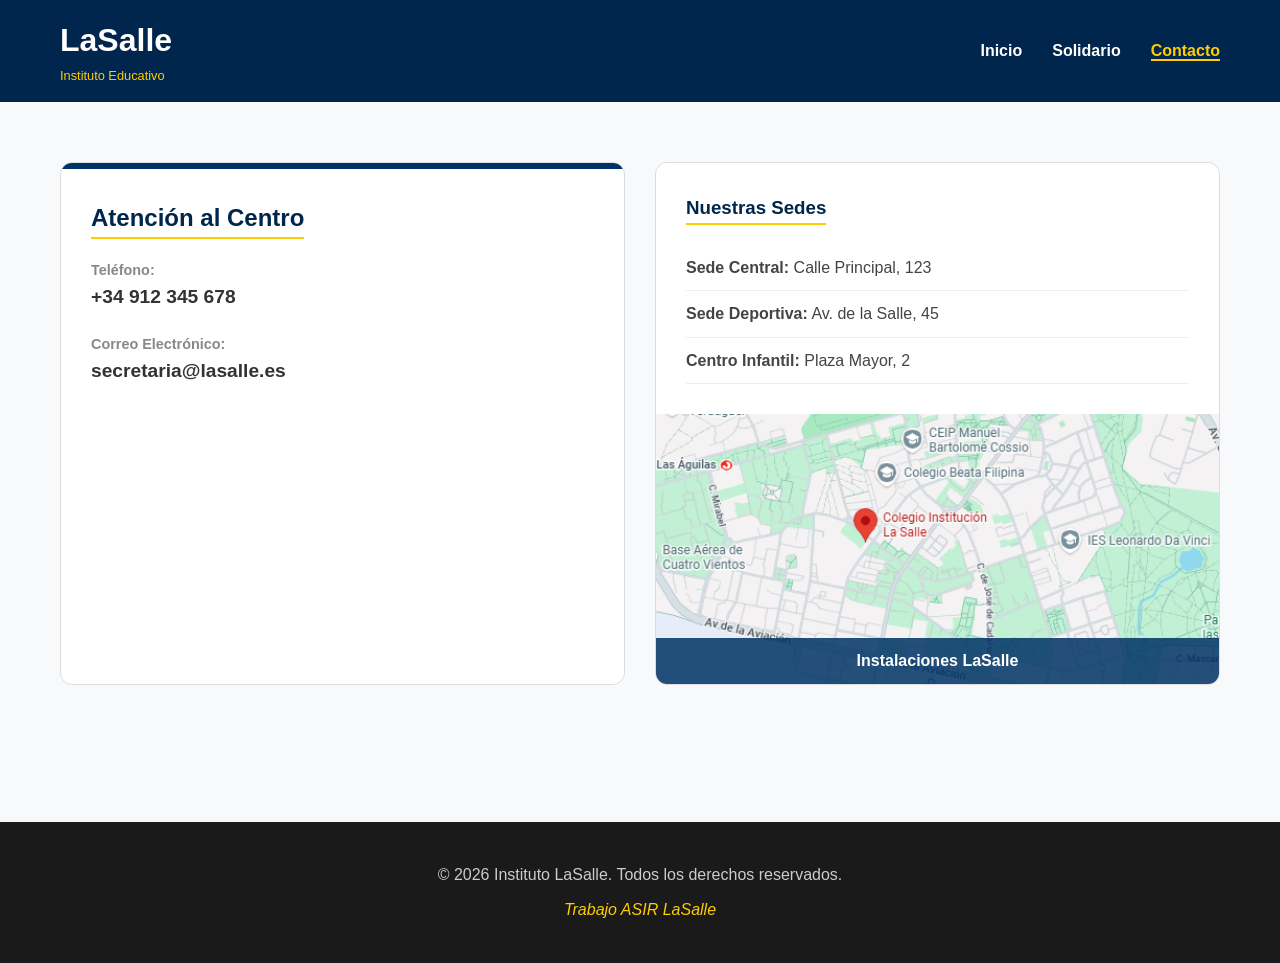
<file: PRO/contacto.html>
<!DOCTYPE html>
<html lang="es">
  <head>
    <meta charset="UTF-8" />
    <title>Instituto LaSalle | Contacto</title>
    <link rel="stylesheet" href="css/contacto.css" />
  </head>
  <body>
    <header class="main-header">
      <div class="container header-flex">
        <div class="logo">
          <h1>LaSalle</h1>
          <span>Instituto Educativo</span>
        </div>

        <nav class="main-nav">
          <ul>
            <li><a href="index.html">Inicio</a></li>
            <li><a href="solidario.html">Solidario</a></li>
            <li><a href="contacto.html" class="active">Contacto</a></li>
          </ul>
        </nav>
      </div>
    </header>

    <main class="seccion-contacto">
      <div class="container grid-contacto">
        <div class="tarjeta-contacto">
          <div class="borde-superior"></div>
          <div class="cuerpo-tarjeta">
            <h2>Atención al Centro</h2>

            <div class="dato-contacto">
              <strong>Teléfono:</strong>
              <p>+34 912 345 678</p>
            </div>

            <div class="dato-contacto">
              <strong>Correo Electrónico:</strong>
              <p>secretaria@lasalle.es</p>
            </div>
          </div>
        </div>

        <div class="tarjeta-contacto">
          <div class="cuerpo-tarjeta">
            <h3>Nuestras Sedes</h3>
            <ul class="lista-sedes">
              <li><strong>Sede Central:</strong> Calle Principal, 123</li>
              <li><strong>Sede Deportiva:</strong> Av. de la Salle, 45</li>
              <li><strong>Centro Infantil:</strong> Plaza Mayor, 2</li>
            </ul>
          </div>

          <div class="foto-contacto">
            <img src="img/Captura.PNG" alt="Instalaciones" />
            <div class="etiqueta-foto">Instalaciones LaSalle</div>
          </div>
        </div>
      </div>
    </main>

    <footer class="main-footer">
      <div class="container text-center">
        <p>&copy; 2026 Instituto LaSalle. Todos los derechos reservados.</p>
        <p class="slogan">Trabajo ASIR LaSalle</p>
      </div>
    </footer>
  </body>
</html>
</file>
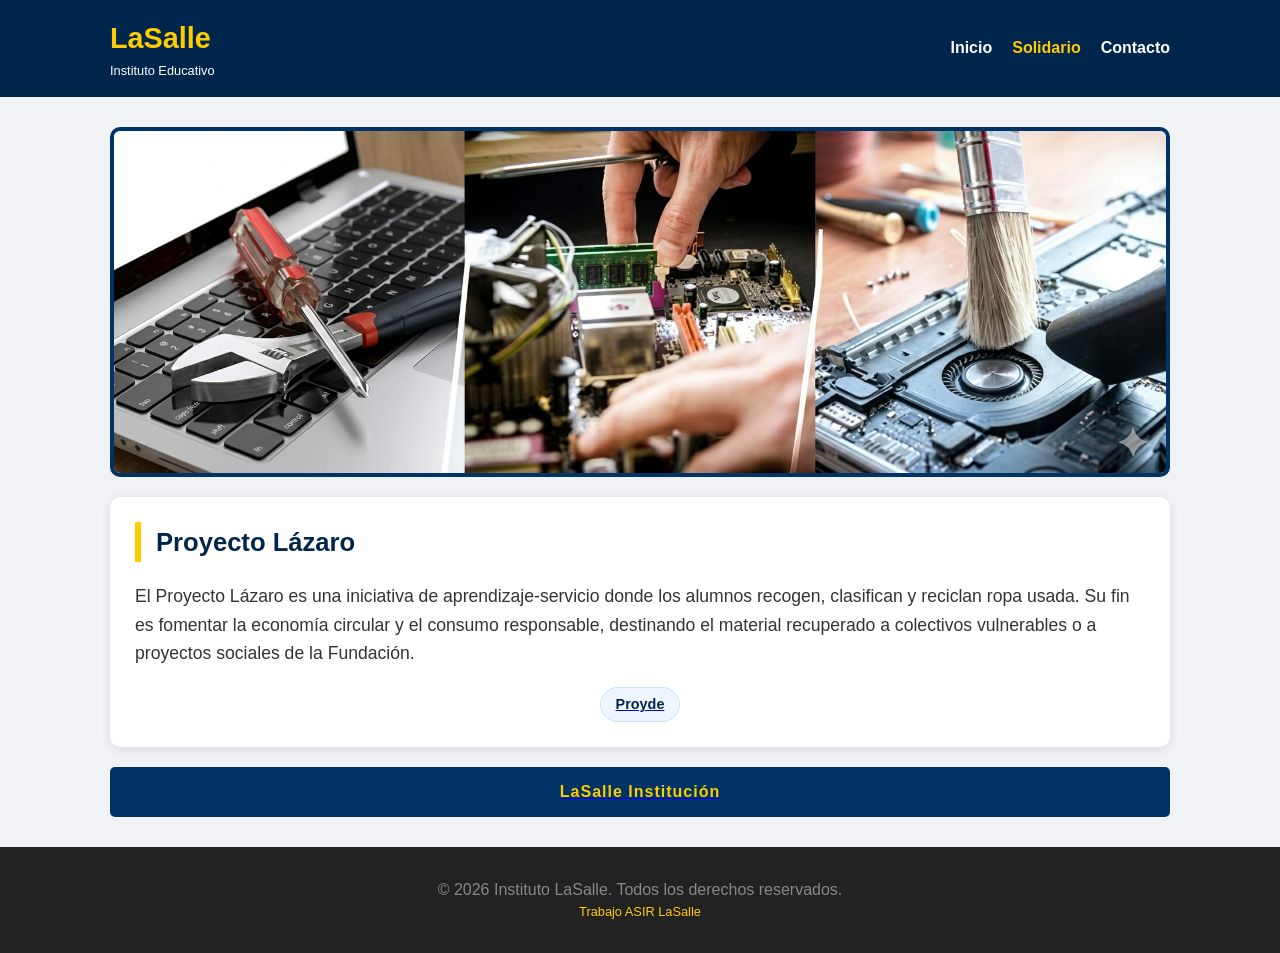
<file: PRO/E1.html>
<!DOCTYPE html>
<html lang="es">
  <head>
    <meta charset="UTF-8" />
    <title>Acciones Solidarias | LaSalle</title>
    <link rel="stylesheet" href="css/plantilla.css" />
  </head>
  <body>
    <header class="main-header">
      <div class="container header-flex">
        <div class="logo">
          <h1>LaSalle</h1>
          <span>Instituto Educativo</span>
        </div>

        <nav class="main-nav">
          <ul>
            <li><a href="index.html">Inicio</a></li>
            <li><a href="solidario.html" class="active">Solidario</a></li>
            <li><a href="contacto.html">Contacto</a></li>
          </ul>
        </nav>
      </div>
    </header>

    <main class="seccion-evento">
      <div class="container">
        <div class="cuadro-foto-evento">
          <img src="img/E1.png" alt="Imagen del evento" />
        </div>

        <div class="info-evento">
          <div class="titulo-evento">
            <h1>Proyecto Lázaro</h1>
          </div>

          <div class="descripcion-evento">
            <p>
              El Proyecto Lázaro es una iniciativa de aprendizaje-servicio donde
              los alumnos recogen, clasifican y reciclan ropa usada. Su fin es
              fomentar la economía circular y el consumo responsable, destinando
              el material recuperado a colectivos vulnerables o a proyectos
              sociales de la Fundación.
            </p>

            <a href="https://proyde.org">
              <div class="etiquetas-evento">
                <span class="tag">Proyde</span>
              </div>
            </a>
          </div>
        </div>
        <a href="https://www.institucionlasalle.es">
          <div class="franja-centro">
            <p>LaSalle Institución</p>
          </div>
        </a>
      </div>
    </main>

    <footer class="main-footer">
      <div class="container text-center">
        <p>&copy; 2026 Instituto LaSalle. Todos los derechos reservados.</p>
        <p class="slogan">Trabajo ASIR LaSalle</p>
      </div>
    </footer>
  </body>
</html>
</file>
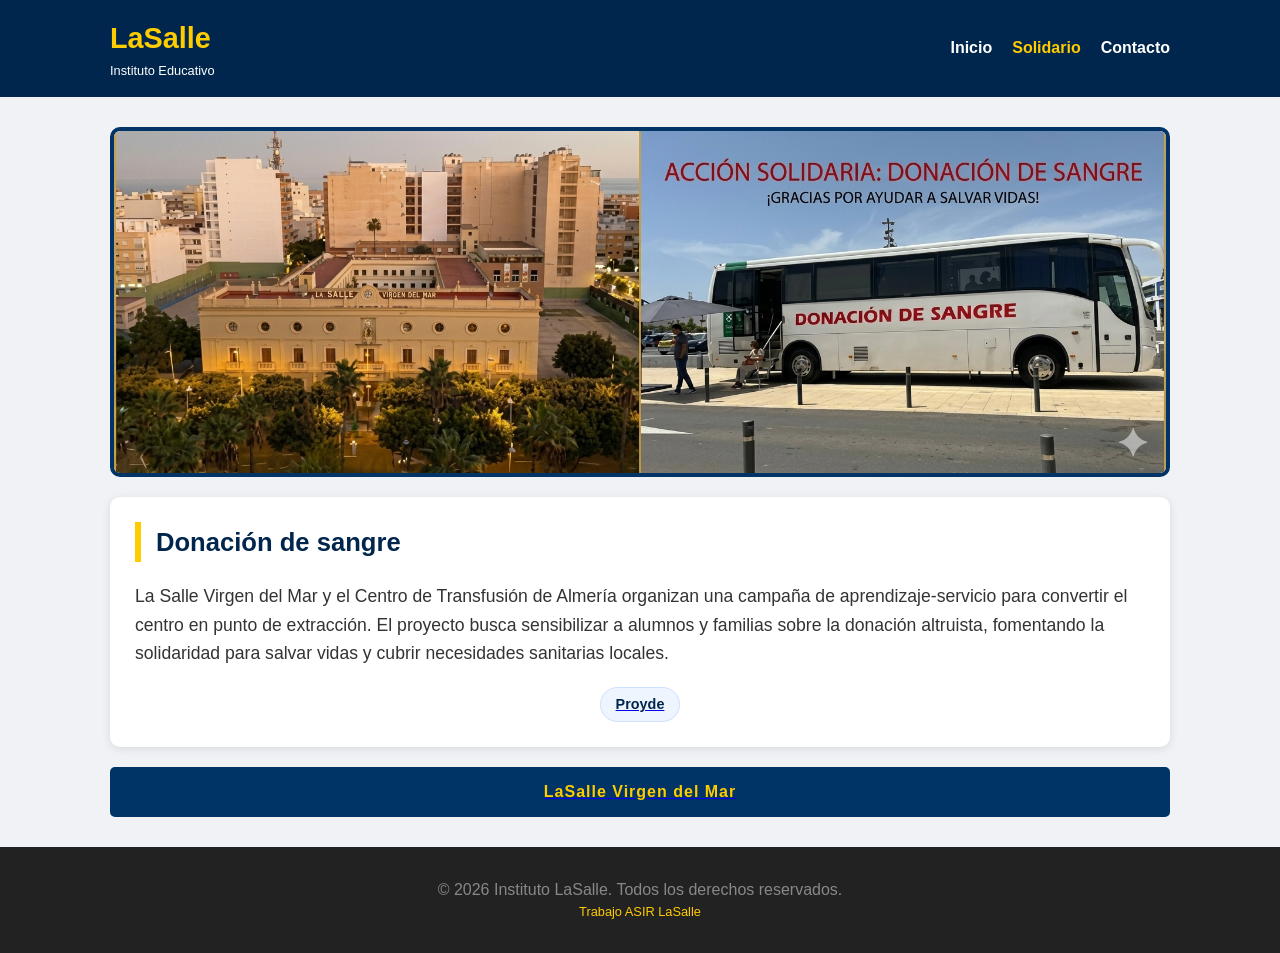
<file: PRO/E3.html>
<!DOCTYPE html>
<html lang="es">
  <head>
    <meta charset="UTF-8" />
    <title>Acciones Solidarias | LaSalle</title>
    <link rel="stylesheet" href="css/plantilla.css" />
  </head>
  <body>
    <header class="main-header">
      <div class="container header-flex">
        <div class="logo">
          <h1>LaSalle</h1>
          <span>Instituto Educativo</span>
        </div>

        <nav class="main-nav">
          <ul>
            <li><a href="index.html">Inicio</a></li>
            <li><a href="solidario.html" class="active">Solidario</a></li>
            <li><a href="contacto.html">Contacto</a></li>
          </ul>
        </nav>
      </div>
    </header>

    <main class="seccion-evento">
      <div class="container">
        <div class="cuadro-foto-evento">
          <img src="img/E3.png" alt="Imagen del evento" />
        </div>

        <div class="info-evento">
          <div class="titulo-evento">
            <h1>Donación de sangre</h1>
          </div>

          <div class="descripcion-evento">
            <p>
              La Salle Virgen del Mar y el Centro de Transfusión de Almería
              organizan una campaña de aprendizaje-servicio para convertir el
              centro en punto de extracción. El proyecto busca sensibilizar a
              alumnos y familias sobre la donación altruista, fomentando la
              solidaridad para salvar vidas y cubrir necesidades sanitarias
              locales.
            </p>

            <a href="https://proyde.org">
              <div class="etiquetas-evento">
                <span class="tag">Proyde</span>
              </div>
            </a>
          </div>
        </div>
        <a href="https://lasallevirgendelmar.com">
          <div class="franja-centro">
            <p>LaSalle Virgen del Mar</p>
          </div>
        </a>
      </div>
    </main>

    <footer class="main-footer">
      <div class="container text-center">
        <p>&copy; 2026 Instituto LaSalle. Todos los derechos reservados.</p>
        <p class="slogan">Trabajo ASIR LaSalle</p>
      </div>
    </footer>
  </body>
</html>
</file>
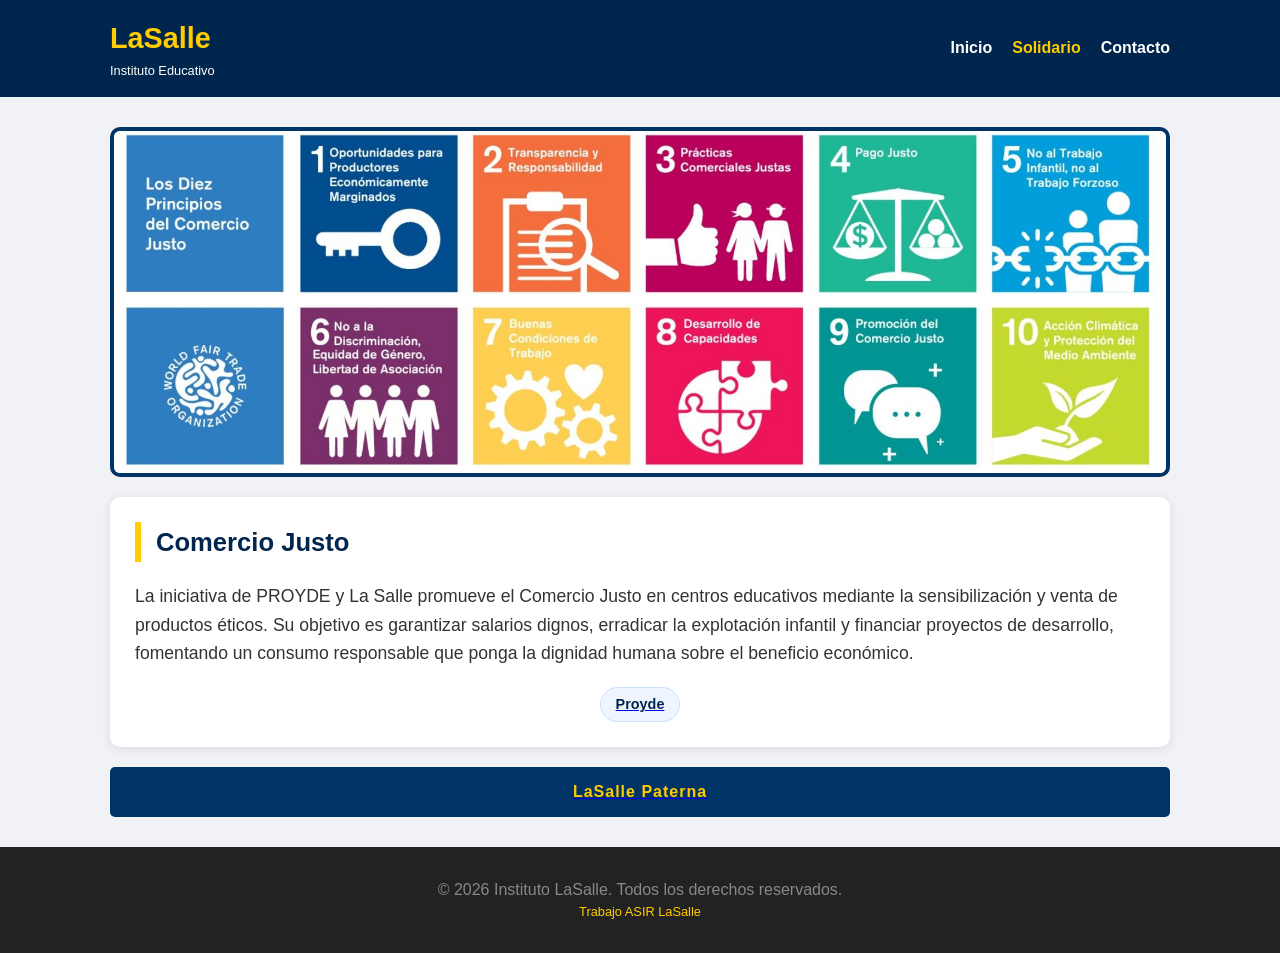
<file: PRO/E5.html>
<!DOCTYPE html>
<html lang="es">
  <head>
    <meta charset="UTF-8" />
    <title>Acciones Solidarias | LaSalle</title>
    <link rel="stylesheet" href="css/plantilla.css" />
  </head>
  <body>
    <header class="main-header">
      <div class="container header-flex">
        <div class="logo">
          <h1>LaSalle</h1>
          <span>Instituto Educativo</span>
        </div>

        <nav class="main-nav">
          <ul>
            <li><a href="index.html">Inicio</a></li>
            <li><a href="solidario.html" class="active">Solidario</a></li>
            <li><a href="contacto.html">Contacto</a></li>
          </ul>
        </nav>
      </div>
    </header>

    <main class="seccion-evento">
      <div class="container">
        <div class="cuadro-foto-evento">
          <img src="img/E5.jpg" alt="E5" />
        </div>

        <div class="info-evento">
          <div class="titulo-evento">
            <h1>Comercio Justo</h1>
          </div>

          <div class="descripcion-evento">
            <p>
              La iniciativa de PROYDE y La Salle promueve el Comercio Justo en
              centros educativos mediante la sensibilización y venta de
              productos éticos. Su objetivo es garantizar salarios dignos,
              erradicar la explotación infantil y financiar proyectos de
              desarrollo, fomentando un consumo responsable que ponga la
              dignidad humana sobre el beneficio económico.
            </p>

            <a href="https://proyde.org">
              <div class="etiquetas-evento">
                <span class="tag">Proyde</span>
              </div>
            </a>
          </div>
        </div>
        <a href="https://www.lasallepaterna.es">
          <div class="franja-centro">
            <p>LaSalle Paterna</p>
          </div>
        </a>
      </div>
    </main>

    <footer class="main-footer">
      <div class="container text-center">
        <p>&copy; 2026 Instituto LaSalle. Todos los derechos reservados.</p>
        <p class="slogan">Trabajo ASIR LaSalle</p>
      </div>
    </footer>
  </body>
</html>
</file>
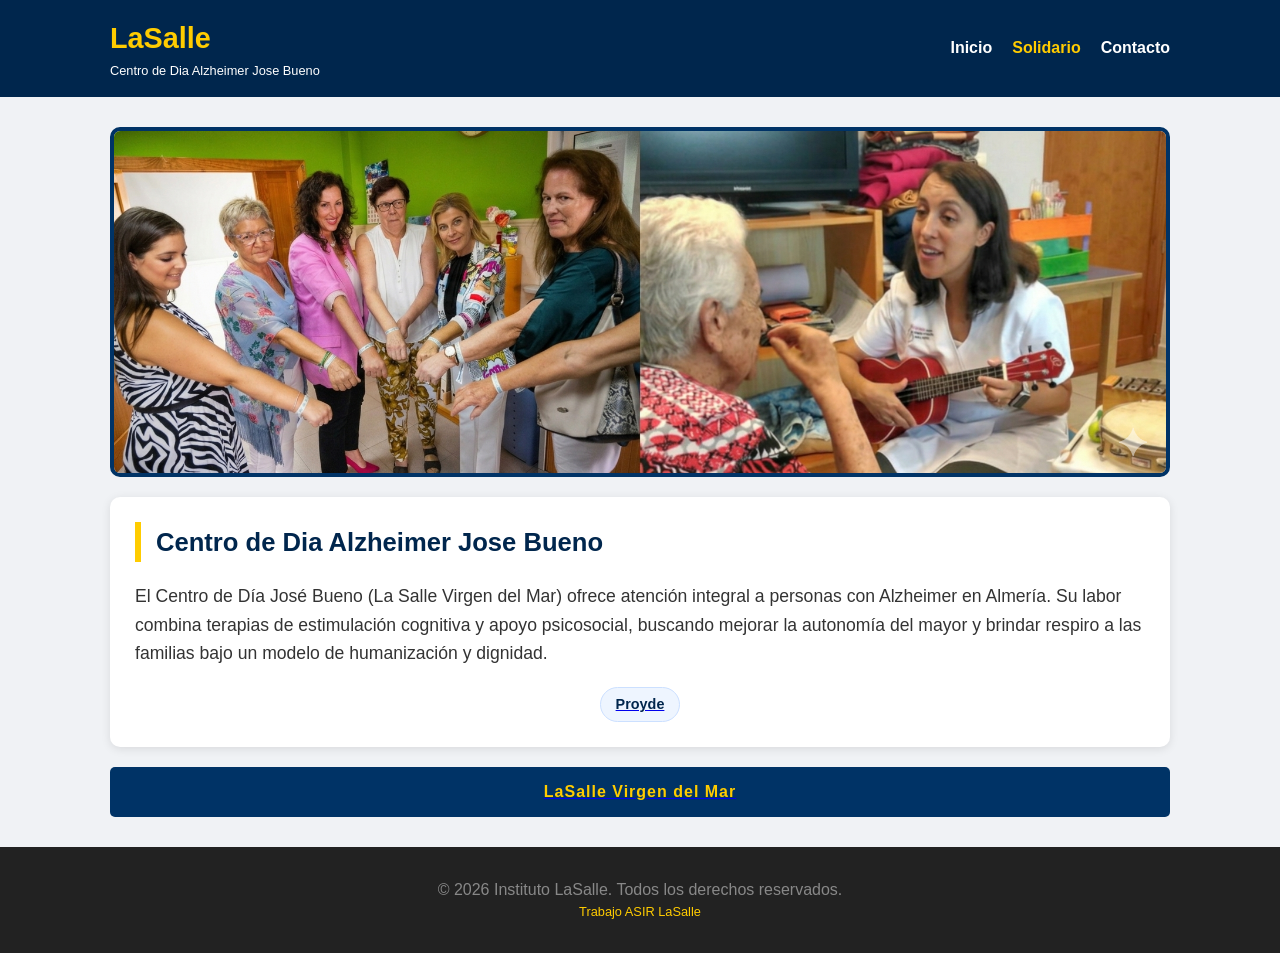
<file: PRO/E7.html>
<!DOCTYPE html>
<html lang="es">
  <head>
    <meta charset="UTF-8" />
    <title>Acciones Solidarias | LaSalle</title>
    <link rel="stylesheet" href="css/plantilla.css" />
  </head>
  <body>
    <header class="main-header">
      <div class="container header-flex">
        <div class="logo">
          <h1>LaSalle</h1>
          <span>Centro de Dia Alzheimer Jose Bueno</span>
        </div>

        <nav class="main-nav">
          <ul>
            <li><a href="index.html">Inicio</a></li>
            <li><a href="solidario.html" class="active">Solidario</a></li>
            <li><a href="contacto.html">Contacto</a></li>
          </ul>
        </nav>
      </div>
    </header>

    <main class="seccion-evento">
      <div class="container">
        <div class="cuadro-foto-evento">
          <img src="img/E7.png" alt="E7" />
        </div>

        <div class="info-evento">
          <div class="titulo-evento">
            <h1>Centro de Dia Alzheimer Jose Bueno</h1>
          </div>

          <div class="descripcion-evento">
            <p>
              El Centro de Día José Bueno (La Salle Virgen del Mar) ofrece
              atención integral a personas con Alzheimer en Almería. Su labor
              combina terapias de estimulación cognitiva y apoyo psicosocial,
              buscando mejorar la autonomía del mayor y brindar respiro a las
              familias bajo un modelo de humanización y dignidad.
            </p>

            <a href="https://proyde.org">
              <div class="etiquetas-evento">
                <span class="tag">Proyde</span>
              </div>
            </a>
          </div>
        </div>
        <a href="https://lasallevirgendelmar.com">
          <div class="franja-centro">
            <p>LaSalle Virgen del Mar</p>
          </div>
        </a>
      </div>
    </main>

    <footer class="main-footer">
      <div class="container text-center">
        <p>&copy; 2026 Instituto LaSalle. Todos los derechos reservados.</p>
        <p class="slogan">Trabajo ASIR LaSalle</p>
      </div>
    </footer>
  </body>
</html>
</file>
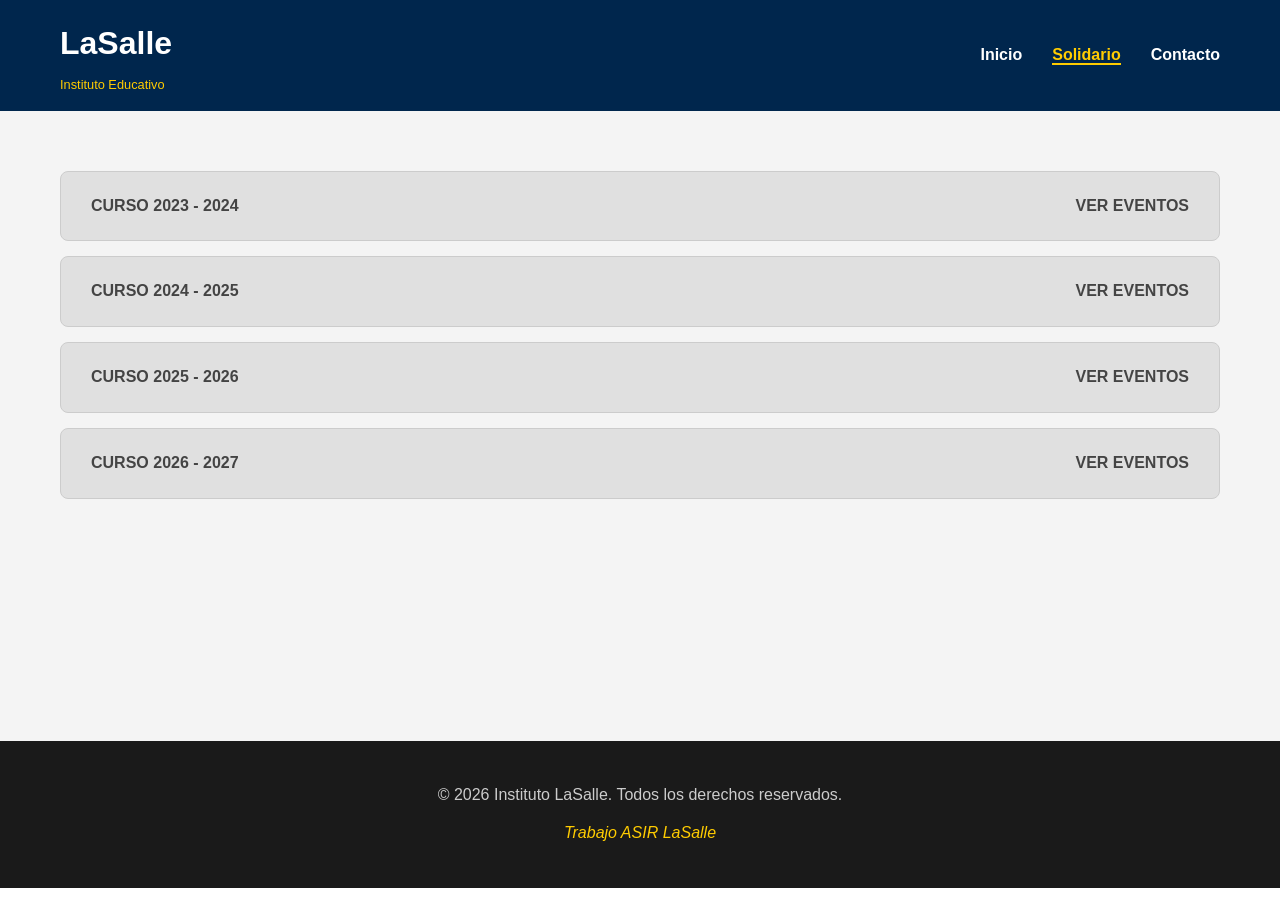
<file: PRO/solidario.html>
<!DOCTYPE html>
<html lang="es">
  <head>
    <meta charset="UTF-8" />
    <title>Instituto LaSalle | Solidario</title>
    <link rel="stylesheet" href="css/solidario.css" />
  </head>
  <body>
    <header class="main-header">
      <div class="container header-flex">
        <div class="logo">
          <h1>LaSalle</h1>
          <span>Instituto Educativo</span>
        </div>

        <nav class="main-nav">
          <ul>
            <li><a href="index.html">Inicio</a></li>
            <li><a href="solidario.html" class="active">Solidario</a></li>
            <li><a href="contacto.html">Contacto</a></li>
          </ul>
        </nav>
      </div>
    </header>

    <main class="seccion-solidaria">
      <div class="container">
        <div class="bloque-desplegable">
          <input type="checkbox" id="c1" />
          <label for="c1" class="titulo-bloque">
            <span class="curso">CURSO 2023 - 2024</span>
            <span class="accion">VER EVENTOS</span>
          </label>
          <div class="contenido-bloque">
            <div class="enlaces-internos">
              <a href="E1.html">Proyecto Lázaro</a>
              <a href="E2.html">Noche de Estrellas</a>
            </div>
          </div>
        </div>

        <div class="bloque-desplegable">
          <input type="checkbox" id="c2" />
          <label for="c2" class="titulo-bloque">
            <span class="curso">CURSO 2024 - 2025</span>
            <span class="accion">VER EVENTOS</span>
          </label>
          <div class="contenido-bloque">
            <div class="enlaces-internos">
              <a href="E3.html">Donación de Sangre</a>
              <a href="E4.html">Juegaterapia</a>
            </div>
          </div>
        </div>

        <div class="bloque-desplegable">
          <input type="checkbox" id="c3" />
          <label for="c3" class="titulo-bloque">
            <span class="curso">CURSO 2025 - 2026</span>
            <span class="accion">VER EVENTOS</span>
          </label>
          <div class="contenido-bloque">
            <div class="enlaces-internos">
              <a href="E5.html">Comercio Justo</a>
              <a href="E6.html">Operación Kilo</a>
            </div>
          </div>
        </div>

        <div class="bloque-desplegable">
          <input type="checkbox" id="c4" />
          <label for="c4" class="titulo-bloque">
            <span class="curso">CURSO 2026 - 2027</span>
            <span class="accion">VER EVENTOS</span>
          </label>
          <div class="contenido-bloque">
            <div class="enlaces-internos">
              <a href="E7.html">Centro de Dia Alzheimer</a>
              <a href="E8.html">Chocolatada</a>
            </div>
          </div>
        </div>
      </div>
    </main>

    <footer class="main-footer">
      <div class="container text-center">
        <p>&copy; 2026 Instituto LaSalle. Todos los derechos reservados.</p>
        <p class="slogan">Trabajo ASIR LaSalle</p>
      </div>
    </footer>
  </body>
</html>
</file>
<file: PRO/css/contacto.css>
:root {
  --azul-oscuro: #00264d;
  --azul-lasalle: #003366;
  --dorado-lasalle: #ffcc00;
  --blanco-puro: #ffffff;
  --gris-fondo: #f8f9fa;
  --gris-texto: #444444;
}

* {
  margin: 0;
  padding: 0;
  box-sizing: border-box;
}

body {
  font-family: "Segoe UI", sans-serif;
  background-color: var(--blanco-puro);
  color: var(--gris-texto);
  line-height: 1.6;
}

.container {
  max-width: 1200px;
  margin: 0 auto;
  padding: 0 20px;
}

.text-center {
  text-align: center;
}

.main-header {
  background-color: var(--azul-oscuro);
  color: var(--blanco-puro);
  padding: 15px 0;
  position: sticky;
  top: 0;
  z-index: 1000;
}

.header-flex {
  display: flex;
  justify-content: space-between;
  align-items: center;
}

.logo h1 {
  font-size: 2rem;
  font-weight: 800;
}
.logo span {
  font-size: 0.8rem;
  color: var(--dorado-lasalle);
  display: block;
}

.main-nav ul {
  display: flex;
  list-style: none;
  gap: 30px;
}
.main-nav ul li a {
  color: var(--blanco-puro);
  text-decoration: none;
  font-weight: 600;
}
.main-nav ul li a.active {
  color: var(--dorado-lasalle);
  border-bottom: 2px solid var(--dorado-lasalle);
}

.seccion-contacto {
  padding: 60px 0;
  background-color: var(--gris-fondo);
  min-height: 80vh;
}

.grid-contacto {
  display: grid;
  grid-template-columns: 1fr 1fr;
  gap: 30px;
}

.tarjeta-contacto {
  background: #ffffff;
  border-radius: 12px;
  border: 1px solid #ddd;
  overflow: hidden;
  display: flex;
  flex-direction: column;
}

.borde-superior {
  height: 6px;
  background: var(--azul-lasalle);
}

.cuerpo-tarjeta {
  padding: 30px;
}

.tarjeta-contacto h2,
.tarjeta-contacto h3 {
  color: var(--azul-oscuro);
  margin-bottom: 20px;
  border-bottom: 2px solid var(--dorado-lasalle);
  display: inline-block;
}

.dato-contacto {
  margin-bottom: 20px;
}

.dato-contacto strong {
  display: block;
  font-size: 0.9rem;
  color: #888;
}

.dato-contacto p {
  font-size: 1.2rem;
  font-weight: bold;
  color: #333;
}

.lista-sedes {
  list-style: none;
}

.lista-sedes li {
  padding: 10px 0;
  border-bottom: 1px solid #eee;
}

.foto-contacto {
  position: relative;
  height: 100%;
}

.foto-contacto img {
  width: 100%;
  height: 100%;
  object-fit: cover;
  display: block;
}

.etiqueta-foto {
  position: absolute;
  bottom: 0;
  background: rgba(0, 51, 102, 0.85);
  color: white;
  width: 100%;
  padding: 10px;
  text-align: center;
  font-weight: bold;
}

.main-footer {
  background-color: #1a1a1a;
  color: #cccccc;
  padding: 40px 0;
}

.main-footer .slogan {
  font-style: italic;
  color: var(--dorado-lasalle);
  margin-top: 10px;
}

@media (max-width: 800px) {
  .grid-contacto {
    grid-template-columns: 1fr;
  }
}
</file>
<file: PRO/css/plantilla.css>
/* --- ESTILOS GENERALES (Mantenidos) --- */
:root {
  --azul-oscuro: #00264d;
  --azul-lasalle: #003366;
  --dorado-lasalle: #ffcc00;
  --blanco: #ffffff;
  --gris-fondo: #f0f2f5;
}

* {
  margin: 0;
  padding: 0;
  box-sizing: border-box;
}

body {
  font-family: "Segoe UI", sans-serif;
  background-color: var(--gris-fondo);
  color: #333;
  line-height: 1.6;
}

.container {
  max-width: 1100px;
  margin: 0 auto;
  padding: 0 20px;
}

/*   HEADER Y FOOTER (Iguales a los anteriores)    */
.main-header {
  background-color: var(--azul-oscuro);
  color: var(--blanco);
  padding: 15px 0;
}

.header-flex {
  display: flex;
  justify-content: space-between;
  align-items: center;
}

.logo h1 {
  font-size: 1.8rem;
  color: var(--dorado-lasalle);
}
.logo span {
  font-size: 0.8rem;
  color: var(--blanco);
  display: block;
}

.main-nav ul {
  display: flex;
  list-style: none;
  gap: 20px;
}
.main-nav a {
  color: var(--blanco);
  text-decoration: none;
  font-weight: 600;
}
.main-nav a.active {
  color: var(--dorado-lasalle);
}

.main-footer {
  background: #222;
  color: #888;
  padding: 30px 0;
  text-align: center;
}

.main-footer .slogan {
  color: var(--dorado-lasalle);
  font-size: 0.8rem;
}

/*     SECCIÓN ESPECÍFICA DEL EVENTO    */
.seccion-evento {
  padding: 30px 0;
}

.cuadro-foto-evento {
  width: 100%;
  height: 350px;
  border: 4px solid var(--azul-lasalle);
  border-radius: 10px;
  overflow: hidden;
  margin-bottom: 20px;
}

.cuadro-foto-evento img {
  width: 100%;
  height: 100%;
  object-fit: cover;
}

.info-evento {
  background: var(--blanco);
  border-radius: 10px;
  padding: 25px;
  box-shadow: 0 2px 10px rgba(0, 0, 0, 0.1);
  margin-bottom: 20px;
}

.titulo-evento h1 {
  color: var(--azul-oscuro);
  font-size: 1.6rem;
  border-left: 6px solid var(--dorado-lasalle);
  padding-left: 15px;
  margin-bottom: 20px;
}

.descripcion-evento p {
  font-size: 1.1rem;
  margin-bottom: 20px;
}

.etiquetas-evento {
  display: flex;
  gap: 10px;
  flex-wrap: wrap;
  justify-content: center;
}

.tag {
  background: #eef5ff;
  color: var(--azul-oscuro);
  padding: 5px 15px;
  border-radius: 20px;
  font-weight: bold;
  font-size: 0.9rem;
  border: 1px solid #cce0ff;
}

.franja-centro {
  background-color: var(--azul-lasalle);
  color: var(--dorado-lasalle);
  text-align: center;
  padding: 12px;
  border-radius: 5px;
  font-weight: bold;
  letter-spacing: 1px;
}
</file>
<file: PRO/css/solidario.css>
/* VARIABLES Y RESET */
:root {
  --azul-oscuro: #00264d;
  --azul-lasalle: #003366;
  --dorado-lasalle: #ffcc00;
  --blanco-puro: #ffffff;
  --gris-fondo: #f8f9fa;
  --gris-texto: #444444;
}

* {
  margin: 0;
  padding: 0;
  box-sizing: border-box;
}

body {
  font-family: "Segoe UI", sans-serif;
  background-color: var(--blanco-puro);
  color: var(--gris-texto);
  line-height: 1.8;
}

.container {
  max-width: 1200px;
  margin: 0 auto;
  padding: 0 20px;
}

.text-center {
  text-align: center;
}

/*  HEADER  */
.main-header {
  background-color: var(--azul-oscuro);
  color: var(--blanco-puro);
  padding: 15px 0;
  position: sticky;
  top: 0;
  z-index: 1000;
}

.header-flex {
  display: flex;
  justify-content: space-between;
  align-items: center;
}

.logo h1 {
  font-size: 2rem;
  font-weight: 800;
}
.logo span {
  font-size: 0.8rem;
  color: var(--dorado-lasalle);
  display: block;
}

.main-nav ul {
  display: flex;
  list-style: none;
  gap: 30px;
}
.main-nav ul li a {
  color: var(--blanco-puro);
  text-decoration: none;
  font-weight: 600;
}

.main-nav ul li a.active {
  color: var(--dorado-lasalle);
  border-bottom: 2px solid var(--dorado-lasalle);
}

/*  SECCION DESPLEGABLES  */
.seccion-solidaria {
  padding: 60px 0;
  background-color: #f4f4f4;
  min-height: 70vh;
}

.bloque-desplegable {
  margin-bottom: 15px;
  background-color: #e0e0e0;
  border: 1px solid #ccc;
  border-radius: 8px;
  overflow: hidden;
}

.bloque-desplegable input {
  display: none;
}

.titulo-bloque {
  display: flex;
  justify-content: space-between;
  padding: 20px 30px;
  cursor: pointer;
  font-weight: bold;
}

.contenido-bloque {
  max-height: 0;
  background-color: #fff;
  transition: max-height 0.4s ease;
  overflow: hidden;
}

.bloque-desplegable input:checked ~ .contenido-bloque {
  max-height: 500px;
  border-top: 1px solid #ccc;
}

.enlaces-internos {
  padding: 20px 40px;
  display: grid;
  grid-template-columns: repeat(auto-fill, minmax(250px, 1fr));
  gap: 15px;
}

.enlaces-internos a {
  text-decoration: none;
  color: var(--azul-lasalle);
  font-weight: 600;
  padding: 10px;
  border-radius: 5px;
  background: #f9f9f9;
}

.enlaces-internos a:hover {
  background-color: #eef5ff;
}

/* FOOTER */
.main-footer {
  background-color: #1a1a1a;
  color: #cccccc;
  padding: 40px 0;
}

.main-footer .slogan {
  font-style: italic;
  color: var(--dorado-lasalle);
  margin-top: 10px;
}
</file>
